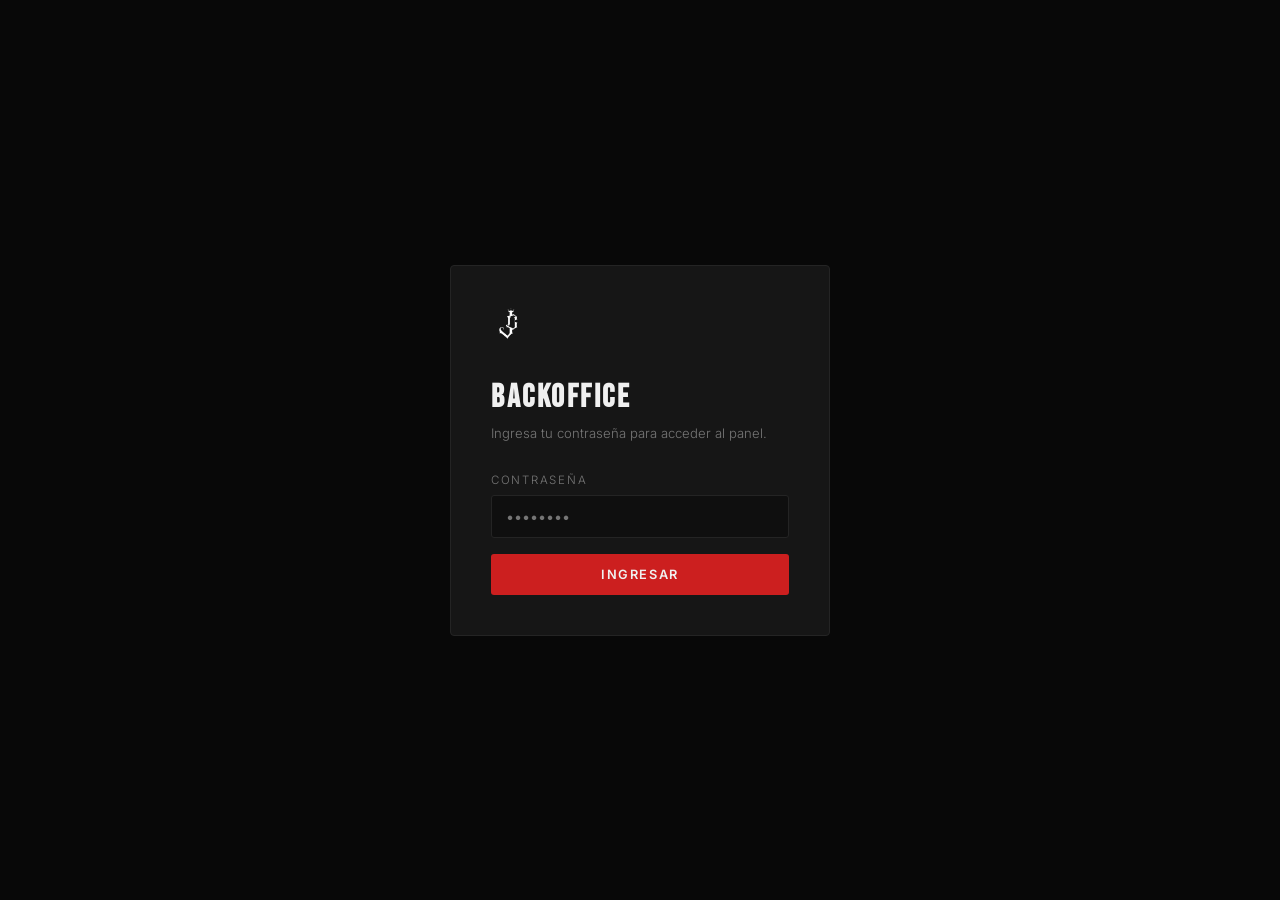
<file: admin.html>
<!DOCTYPE html>
<html lang="es-PE">
<head>
  <meta charset="UTF-8" />
  <meta name="viewport" content="width=device-width, initial-scale=1.0" />
  <title>JCAZT — Backoffice</title>
  <meta name="robots" content="noindex, nofollow" />
  <link rel="icon" type="image/png" href="images/logo/logo.png" />
  <link rel="preconnect" href="https://fonts.googleapis.com" />
  <link href="https://fonts.googleapis.com/css2?family=Bebas+Neue&family=Inter:wght@300;400;500;600&display=swap" rel="stylesheet" />
  <style>
    *, *::before, *::after { box-sizing: border-box; margin: 0; padding: 0; }
    :root {
      --black: #080808; --dark: #0f0f0f; --card: #161616;
      --border: #242424; --white: #f0f0f0; --muted: #777;
      --red: #cc1f1f; --green: #22c55e; --yellow: #eab308;
    }
    body { background: var(--black); color: var(--white); font-family: 'Inter', sans-serif; font-weight: 300; min-height: 100vh; }

    /* ===== LOGIN ===== */
    #login-screen { min-height: 100vh; display: flex; align-items: center; justify-content: center; padding: 2rem; }
    .login-card { width: 100%; max-width: 380px; background: var(--card); border: 1px solid var(--border); border-radius: 4px; padding: 2.5rem; }
    .login-card img { height: 36px; filter: brightness(0) invert(1); margin-bottom: 2rem; }
    .login-card h1 { font-family: 'Bebas Neue', cursive; font-size: 2rem; letter-spacing: 0.08em; margin-bottom: 0.5rem; }
    .login-card p { font-size: 0.82rem; color: var(--muted); margin-bottom: 2rem; }
    .field { display: flex; flex-direction: column; gap: 0.5rem; margin-bottom: 1rem; }
    .field label { font-size: 0.72rem; letter-spacing: 0.15em; text-transform: uppercase; color: var(--muted); }
    .field input { background: var(--dark); border: 1px solid var(--border); color: var(--white); padding: 12px 14px; font-size: 0.9rem; border-radius: 3px; outline: none; transition: border-color 0.2s; font-family: inherit; }
    .field input:focus { border-color: var(--red); }
    .btn-login { width: 100%; padding: 13px; background: var(--red); color: var(--white); border: none; font-size: 0.8rem; font-weight: 600; letter-spacing: 0.12em; text-transform: uppercase; cursor: pointer; border-radius: 3px; transition: background 0.2s; font-family: inherit; }
    .btn-login:hover { background: #e02222; }
    .login-error { font-size: 0.8rem; color: var(--red); margin-top: 0.75rem; display: none; }

    /* ===== DASHBOARD ===== */
    #dashboard { display: none; min-height: 100vh; flex-direction: column; }

    /* NAV */
    .admin-nav { background: var(--dark); border-bottom: 1px solid var(--border); padding: 14px 28px; display: flex; align-items: center; justify-content: space-between; position: sticky; top: 0; z-index: 10; }
    .admin-nav-left { display: flex; align-items: center; gap: 1.25rem; }
    .admin-nav img { height: 30px; filter: brightness(0) invert(1); opacity: 0.7; }
    .admin-nav-title { font-size: 0.72rem; letter-spacing: 0.2em; text-transform: uppercase; color: var(--muted); }
    .badge-live { display: flex; align-items: center; gap: 0.4rem; font-size: 0.68rem; letter-spacing: 0.1em; text-transform: uppercase; color: var(--green); }
    .badge-live::before { content: ''; width: 6px; height: 6px; border-radius: 50%; background: var(--green); animation: pulse 2s infinite; }
    .btn-sm-outline { font-size: 0.72rem; letter-spacing: 0.1em; text-transform: uppercase; color: var(--muted); background: none; border: 1px solid var(--border); padding: 6px 14px; border-radius: 3px; cursor: pointer; transition: 0.2s; font-family: inherit; }
    .btn-sm-outline:hover { color: var(--white); border-color: var(--white); }
    .admin-nav-right { display: flex; align-items: center; gap: 1rem; }

    /* TABS */
    .admin-tabs { background: var(--dark); border-bottom: 1px solid var(--border); padding: 0 28px; display: flex; gap: 0; }
    .admin-tab { padding: 14px 20px; font-size: 0.78rem; letter-spacing: 0.1em; text-transform: uppercase; color: var(--muted); background: none; border: none; border-bottom: 2px solid transparent; cursor: pointer; transition: 0.2s; font-family: inherit; }
    .admin-tab:hover { color: var(--white); }
    .admin-tab.active { color: var(--white); border-bottom-color: var(--red); }

    /* BODY */
    .admin-body { max-width: 1200px; margin: 0 auto; padding: 2.5rem 28px; flex: 1; }

    /* ===== TAB PANELS ===== */
    .tab-panel { display: none; }
    .tab-panel.active { display: block; }

    /* ===== LEADS ===== */
    .stats-row { display: grid; grid-template-columns: repeat(4, 1fr); gap: 1rem; margin-bottom: 2.5rem; }
    .stat-card { background: var(--card); border: 1px solid var(--border); border-radius: 4px; padding: 1.5rem; }
    .stat-card .label { font-size: 0.68rem; letter-spacing: 0.15em; text-transform: uppercase; color: var(--muted); display: block; margin-bottom: 0.5rem; }
    .stat-card .value { font-family: 'Bebas Neue', cursive; font-size: 2.5rem; color: var(--red); letter-spacing: 0.04em; line-height: 1; display: block; }
    .stat-card .sub { font-size: 0.75rem; color: var(--muted); display: block; margin-top: 0.25rem; }
    .table-header { display: flex; align-items: center; justify-content: space-between; margin-bottom: 1rem; flex-wrap: wrap; gap: 1rem; }
    .table-header h2 { font-family: 'Bebas Neue', cursive; font-size: 1.5rem; letter-spacing: 0.08em; }
    .table-actions { display: flex; gap: 0.75rem; align-items: center; }
    .search-input { background: var(--card); border: 1px solid var(--border); color: var(--white); padding: 8px 14px; font-size: 0.82rem; border-radius: 3px; outline: none; width: 220px; transition: border-color 0.2s; font-family: inherit; }
    .search-input:focus { border-color: var(--red); }
    .table-wrap { overflow-x: auto; background: var(--card); border: 1px solid var(--border); border-radius: 4px; }
    table { width: 100%; border-collapse: collapse; }
    thead th { font-size: 0.65rem; letter-spacing: 0.15em; text-transform: uppercase; color: var(--muted); padding: 12px 16px; text-align: left; border-bottom: 1px solid var(--border); white-space: nowrap; }
    tbody tr { border-bottom: 1px solid var(--border); transition: background 0.15s; }
    tbody tr:last-child { border-bottom: none; }
    tbody tr:hover { background: rgba(204,31,31,0.05); }
    tbody td { padding: 12px 16px; font-size: 0.85rem; }
    td.email { font-weight: 500; }
    td.code { font-family: monospace; color: var(--red); font-size: 0.8rem; }
    td.source { font-size: 0.75rem; color: var(--muted); }
    td.date { font-size: 0.78rem; color: var(--muted); white-space: nowrap; }

    /* ===== IMAGES ===== */
    .img-section-tabs { display: flex; gap: 0.5rem; margin-bottom: 2rem; flex-wrap: wrap; }
    .img-section-tab { padding: 8px 20px; font-size: 0.75rem; letter-spacing: 0.1em; text-transform: uppercase; background: var(--card); border: 1px solid var(--border); color: var(--muted); border-radius: 999px; cursor: pointer; transition: 0.2s; font-family: inherit; }
    .img-section-tab:hover { color: var(--white); border-color: var(--white); }
    .img-section-tab.active { background: var(--red); border-color: var(--red); color: var(--white); }

    .upload-zone {
      border: 2px dashed var(--border); border-radius: 4px; padding: 2.5rem;
      text-align: center; cursor: pointer; transition: border-color 0.2s, background 0.2s;
      margin-bottom: 2rem; position: relative;
    }
    .upload-zone:hover, .upload-zone.drag-over { border-color: var(--red); background: rgba(204,31,31,0.04); }
    .upload-zone input[type="file"] { position: absolute; inset: 0; opacity: 0; cursor: pointer; width: 100%; height: 100%; }
    .upload-icon { font-size: 2.5rem; margin-bottom: 0.75rem; display: block; }
    .upload-zone p { font-size: 0.88rem; color: var(--muted); }
    .upload-zone strong { color: var(--white); }
    .upload-zone small { font-size: 0.72rem; color: var(--muted); display: block; margin-top: 0.4rem; }

    .upload-queue { display: flex; flex-direction: column; gap: 0.5rem; margin-bottom: 1.5rem; }
    .upload-item { display: flex; align-items: center; gap: 1rem; background: var(--card); border: 1px solid var(--border); border-radius: 3px; padding: 10px 14px; }
    .upload-item-thumb { width: 44px; height: 44px; object-fit: cover; border-radius: 2px; flex-shrink: 0; }
    .upload-item-info { flex: 1; min-width: 0; }
    .upload-item-name { font-size: 0.82rem; white-space: nowrap; overflow: hidden; text-overflow: ellipsis; }
    .upload-item-size { font-size: 0.72rem; color: var(--muted); }
    .upload-item-status { font-size: 0.72rem; letter-spacing: 0.1em; text-transform: uppercase; flex-shrink: 0; }
    .status-pending { color: var(--muted); }
    .status-uploading { color: var(--yellow); }
    .status-done { color: var(--green); }
    .status-error { color: var(--red); }
    .btn-upload-all { padding: 12px 28px; background: var(--red); color: var(--white); border: none; font-size: 0.8rem; font-weight: 600; letter-spacing: 0.12em; text-transform: uppercase; cursor: pointer; border-radius: 3px; transition: background 0.2s; font-family: inherit; margin-bottom: 2rem; }
    .btn-upload-all:hover { background: #e02222; }
    .btn-upload-all:disabled { opacity: 0.5; cursor: not-allowed; }

    .img-grid-header { display: flex; align-items: center; justify-content: space-between; margin-bottom: 1rem; }
    .img-grid-header h3 { font-family: 'Bebas Neue', cursive; font-size: 1.4rem; letter-spacing: 0.08em; }
    .img-count { font-size: 0.72rem; color: var(--muted); letter-spacing: 0.1em; }
    .img-grid { display: grid; grid-template-columns: repeat(auto-fill, minmax(160px, 1fr)); gap: 10px; }
    .img-card { position: relative; background: var(--card); border: 1px solid var(--border); border-radius: 3px; overflow: hidden; aspect-ratio: 1; }
    .img-card img { width: 100%; height: 100%; object-fit: cover; display: block; transition: transform 0.3s; }
    .img-card:hover img { transform: scale(1.05); }
    .img-card-overlay { position: absolute; inset: 0; background: rgba(8,8,8,0.7); display: flex; flex-direction: column; align-items: center; justify-content: center; gap: 0.5rem; opacity: 0; transition: opacity 0.2s; }
    .img-card:hover .img-card-overlay { opacity: 1; }
    .btn-replace-img { padding: 7px 16px; background: rgba(255,255,255,0.1); color: var(--white); border: 1px solid rgba(255,255,255,0.3); font-size: 0.7rem; font-weight: 600; letter-spacing: 0.1em; text-transform: uppercase; cursor: pointer; border-radius: 3px; font-family: inherit; transition: background 0.2s; }
    .btn-replace-img:hover { background: rgba(255,255,255,0.2); }
    .btn-delete-img { padding: 7px 16px; background: var(--red); color: var(--white); border: none; font-size: 0.7rem; font-weight: 600; letter-spacing: 0.1em; text-transform: uppercase; cursor: pointer; border-radius: 3px; font-family: inherit; transition: background 0.2s; }
    .btn-delete-img:hover { background: #e02222; }
    .img-card-name { font-size: 0.65rem; color: rgba(240,240,240,0.6); max-width: 120px; text-align: center; overflow: hidden; text-overflow: ellipsis; white-space: nowrap; }

    .empty-state { text-align: center; padding: 4rem 2rem; color: var(--muted); font-size: 0.88rem; }
    .loading-msg { text-align: center; padding: 3rem; font-size: 0.8rem; letter-spacing: 0.15em; text-transform: uppercase; color: var(--muted); }

    @keyframes pulse { 0%,100% { opacity:1; } 50% { opacity:0.4; } }

    @media (max-width: 768px) {
      .admin-body { padding: 1.5rem 16px; }
      .stats-row { grid-template-columns: 1fr 1fr; }
      .table-actions { width: 100%; flex-direction: column; align-items: flex-start; }
      .search-input { width: 100%; }
      .img-grid { grid-template-columns: repeat(auto-fill, minmax(120px, 1fr)); }
    }
    @media (max-width: 480px) {
      .stats-row { grid-template-columns: 1fr; }
      .admin-tabs { padding: 0 16px; overflow-x: auto; }
    }
  </style>
</head>
<body>

<!-- LOGIN -->
<div id="login-screen">
  <div class="login-card">
    <img src="images/logo/logo.png" alt="JCAZT" />
    <h1>Backoffice</h1>
    <p>Ingresa tu contraseña para acceder al panel.</p>
    <div class="field">
      <label for="passwordInput">Contraseña</label>
      <input type="password" id="passwordInput" placeholder="••••••••" autocomplete="current-password" />
    </div>
    <button class="btn-login" id="loginBtn">Ingresar</button>
    <p class="login-error" id="loginError">Contraseña incorrecta.</p>
  </div>
</div>

<!-- DASHBOARD -->
<div id="dashboard">
  <nav class="admin-nav">
    <div class="admin-nav-left">
      <img src="images/logo/logo.png" alt="JCAZT" />
      <span class="admin-nav-title">Backoffice</span>
    </div>
    <div class="admin-nav-right">
      <span class="badge-live">En vivo</span>
      <button class="btn-sm-outline" id="logoutBtn">Salir</button>
    </div>
  </nav>

  <div class="admin-tabs">
    <button class="admin-tab active" data-tab="leads">Leads</button>
    <button class="admin-tab" data-tab="images">Imágenes</button>
  </div>

  <div class="admin-body">

    <!-- TAB: LEADS -->
    <div class="tab-panel active" id="tab-leads">
      <div class="stats-row">
        <div class="stat-card">
          <span class="label">Total leads</span>
          <span class="value" id="statTotal">—</span>
          <span class="sub">emails capturados</span>
        </div>
        <div class="stat-card">
          <span class="label">Esta semana</span>
          <span class="value" id="statWeek">—</span>
          <span class="sub">nuevos registros</span>
        </div>
        <div class="stat-card">
          <span class="label">Hoy</span>
          <span class="value" id="statToday">—</span>
          <span class="sub">registros del día</span>
        </div>
        <div class="stat-card">
          <span class="label">Código activo</span>
          <span class="value" style="font-size:1.5rem;color:var(--white)">JCAZT15</span>
          <span class="sub">15% de descuento</span>
        </div>
      </div>

      <div class="table-header">
        <h2>Lista de Leads</h2>
        <div class="table-actions">
          <input class="search-input" id="searchInput" type="text" placeholder="Buscar email..." />
          <button class="btn-sm-outline" id="exportBtn">Exportar CSV</button>
        </div>
      </div>
      <div class="table-wrap">
        <div class="loading-msg" id="tableLoading">Cargando datos...</div>
        <table id="leadsTable" style="display:none">
          <thead><tr><th>#</th><th>Email</th><th>Código</th><th>Fuente</th><th>Fecha</th></tr></thead>
          <tbody id="leadsBody"></tbody>
        </table>
        <div class="empty-state" id="emptyLeads" style="display:none">Aún no hay leads registrados.</div>
      </div>
    </div>

    <!-- TAB: IMÁGENES -->
    <div class="tab-panel" id="tab-images">

      <!-- SECTION TABS -->
      <div class="img-section-tabs">
        <button class="img-section-tab active" data-section="jcazt-style">JCAZT Style</button>
        <button class="img-section-tab" data-section="minis-fineline">Minis · Fine Line</button>
        <button class="img-section-tab" data-section="conceptual">Conceptual</button>
        <button class="img-section-tab" data-section="nuevo">Nuevo</button>
      </div>

      <!-- UPLOAD ZONE -->
      <div class="upload-zone" id="uploadZone">
        <input type="file" id="fileInput" accept="image/jpeg,image/png,image/webp" multiple />
        <span class="upload-icon">🖼️</span>
        <p><strong>Arrastra imágenes aquí</strong> o haz clic para seleccionar</p>
        <small>JPG, PNG, WebP · Máximo 8MB por imagen · Se comprimirán automáticamente</small>
      </div>

      <div id="uploadQueue" class="upload-queue" style="display:none"></div>
      <button class="btn-upload-all" id="uploadAllBtn" style="display:none">Subir todas las imágenes</button>

      <!-- IMAGE GRID -->
      <div class="img-grid-header">
        <h3 id="imgGridTitle">JCAZT Style</h3>
        <span class="img-count" id="imgCount">Cargando...</span>
      </div>
      <div class="loading-msg" id="imgLoading">Cargando imágenes...</div>
      <div class="img-grid" id="imgGrid"></div>
      <div class="empty-state" id="emptyImages" style="display:none">No hay imágenes en esta sección.</div>
    </div>

  </div>
</div>

<script>
let adminPassword = '';
let allLeads = [];
let currentSection = 'jcazt-style';
let uploadFiles = [];

const SECTION_LABELS = {
  'jcazt-style': 'JCAZT Style',
  'minis-fineline': 'Minis · Fine Line',
  'conceptual': 'Conceptual',
  'nuevo': 'Nuevo',
};

// ===== LOGIN =====
const loginScreen = document.getElementById('login-screen');
const dashboard   = document.getElementById('dashboard');
const loginBtn    = document.getElementById('loginBtn');
const loginError  = document.getElementById('loginError');
const passwordInput = document.getElementById('passwordInput');

passwordInput.addEventListener('keydown', e => { if (e.key === 'Enter') loginBtn.click(); });

loginBtn.addEventListener('click', async () => {
  const pwd = passwordInput.value.trim();
  if (!pwd) return;
  loginBtn.textContent = 'Verificando...';
  loginBtn.disabled = true;
  try {
    const res = await fetch('/api/leads', { headers: { 'x-admin-password': pwd } });
    if (res.status === 401) {
      loginError.style.display = 'block';
      loginBtn.textContent = 'Ingresar'; loginBtn.disabled = false; return;
    }
    const data = await res.json();
    adminPassword = pwd;
    allLeads = data.leads || [];
    showDashboard();
  } catch {
    loginError.textContent = 'Error de conexión.';
    loginError.style.display = 'block';
    loginBtn.textContent = 'Ingresar'; loginBtn.disabled = false;
  }
});

document.getElementById('logoutBtn').addEventListener('click', () => {
  adminPassword = ''; allLeads = [];
  dashboard.style.display = 'none';
  loginScreen.style.display = 'flex';
  passwordInput.value = ''; loginError.style.display = 'none';
});

function showDashboard() {
  loginScreen.style.display = 'none';
  dashboard.style.display = 'flex';
  document.getElementById('tableLoading').style.display = 'none';
  renderStats(allLeads);
  renderLeadsTable(allLeads);
  loadImages(currentSection);
}

// ===== TABS =====
document.querySelectorAll('.admin-tab').forEach(tab => {
  tab.addEventListener('click', () => {
    document.querySelectorAll('.admin-tab').forEach(t => t.classList.remove('active'));
    document.querySelectorAll('.tab-panel').forEach(p => p.classList.remove('active'));
    tab.classList.add('active');
    document.getElementById('tab-' + tab.dataset.tab).classList.add('active');
  });
});

// ===== LEADS =====
function renderStats(leads) {
  const now = new Date();
  const todayStr = now.toISOString().slice(0, 10);
  const weekAgo = new Date(now - 7 * 86400000);
  document.getElementById('statTotal').textContent = leads.length;
  document.getElementById('statToday').textContent = leads.filter(l => l.created_at?.startsWith(todayStr)).length;
  document.getElementById('statWeek').textContent = leads.filter(l => l.created_at && new Date(l.created_at) > weekAgo).length;
}

function renderLeadsTable(leads) {
  const tbody = document.getElementById('leadsBody');
  const table = document.getElementById('leadsTable');
  const empty = document.getElementById('emptyLeads');
  if (!leads.length) { table.style.display = 'none'; empty.style.display = 'block'; return; }
  empty.style.display = 'none'; table.style.display = 'table';
  tbody.innerHTML = leads.map((l, i) => `
    <tr>
      <td style="color:var(--muted)">${leads.length - i}</td>
      <td class="email">${esc(l.email)}</td>
      <td class="code">${esc(l.discount_code || 'JCAZT15')}</td>
      <td class="source">${esc(l.source || '—')}</td>
      <td class="date">${formatDate(l.created_at)}</td>
    </tr>
  `).join('');
}

document.getElementById('searchInput').addEventListener('input', e => {
  const q = e.target.value.toLowerCase();
  renderLeadsTable(allLeads.filter(l => l.email.toLowerCase().includes(q)));
});

document.getElementById('exportBtn').addEventListener('click', () => {
  if (!allLeads.length) return;
  const rows = [['Email','Codigo','Fuente','Fecha'], ...allLeads.map(l => [l.email, l.discount_code||'JCAZT15', l.source||'', formatDate(l.created_at)])];
  const csv = rows.map(r => r.map(v => `"${v}"`).join(',')).join('\n');
  const blob = new Blob([csv], { type: 'text/csv;charset=utf-8;' });
  const a = Object.assign(document.createElement('a'), { href: URL.createObjectURL(blob), download: `leads-${new Date().toISOString().slice(0,10)}.csv` });
  a.click();
});

// ===== IMAGE SECTION TABS =====
document.querySelectorAll('.img-section-tab').forEach(tab => {
  tab.addEventListener('click', () => {
    document.querySelectorAll('.img-section-tab').forEach(t => t.classList.remove('active'));
    tab.classList.add('active');
    currentSection = tab.dataset.section;
    clearUploadQueue();
    loadImages(currentSection);
  });
});

// ===== LOAD IMAGES =====
async function loadImages(section) {
  const grid = document.getElementById('imgGrid');
  const loading = document.getElementById('imgLoading');
  const empty = document.getElementById('emptyImages');
  const count = document.getElementById('imgCount');
  document.getElementById('imgGridTitle').textContent = SECTION_LABELS[section];
  grid.innerHTML = ''; loading.style.display = 'block'; empty.style.display = 'none';

  try {
    const res = await fetch(`/api/images?section=${section}`, { headers: { 'x-admin-password': adminPassword } });
    const data = await res.json();
    const images = data.images?.[section] || [];
    loading.style.display = 'none';
    count.textContent = `${images.length} imagen${images.length !== 1 ? 'es' : ''}`;
    if (!images.length) { empty.style.display = 'block'; return; }
    grid.innerHTML = images.map(img => `
      <div class="img-card" data-path="${esc(img.path)}">
        <img src="${esc(img.url)}" alt="Tatuaje" loading="lazy" />
        <div class="img-card-overlay">
          <button class="btn-replace-img" onclick="replaceImage('${esc(img.path)}', this)">Reemplazar</button>
          <button class="btn-delete-img" onclick="deleteImage('${esc(img.path)}', this)">Eliminar</button>
          <span class="img-card-name">${esc(img.name)}</span>
        </div>
      </div>
    `).join('');
  } catch (err) {
    loading.style.display = 'none';
    grid.innerHTML = '<div class="empty-state">Error al cargar imágenes.</div>';
  }
}

// ===== DELETE IMAGE =====
async function deleteImage(path, btn) {
  if (!confirm('¿Eliminar esta imagen? Esta acción no se puede deshacer.')) return;
  btn.textContent = '...'; btn.disabled = true;
  try {
    const res = await fetch('/api/images', {
      method: 'DELETE',
      headers: { 'Content-Type': 'application/json', 'x-admin-password': adminPassword },
      body: JSON.stringify({ path }),
    });
    if (res.ok) {
      const card = btn.closest('.img-card');
      card.style.opacity = '0'; card.style.transition = 'opacity 0.3s';
      setTimeout(() => { card.remove(); updateImgCount(); }, 300);
    } else {
      btn.textContent = 'Eliminar'; btn.disabled = false;
      alert('Error al eliminar la imagen.');
    }
  } catch { btn.textContent = 'Eliminar'; btn.disabled = false; }
}

// ===== REPLACE IMAGE =====
async function replaceImage(oldPath, btn) {
  const input = document.createElement('input');
  input.type = 'file';
  input.accept = 'image/jpeg,image/png,image/webp';
  input.click();
  input.onchange = async () => {
    const file = input.files[0];
    if (!file) return;
    btn.textContent = 'Subiendo...'; btn.disabled = true;
    try {
      const compressed = await compressImage(file);
      const res = await fetch('/api/upload', {
        method: 'POST',
        headers: { 'Content-Type': 'application/json', 'x-admin-password': adminPassword },
        body: JSON.stringify({ section: currentSection, filename: file.name, data: compressed.data, mimetype: compressed.type }),
      });
      if (!res.ok) throw new Error();
      const { path: newPath, url: newUrl } = await res.json();
      // delete old
      await fetch('/api/images', {
        method: 'DELETE',
        headers: { 'Content-Type': 'application/json', 'x-admin-password': adminPassword },
        body: JSON.stringify({ path: oldPath }),
      });
      // update card in-place
      const card = btn.closest('.img-card');
      card.querySelector('img').src = newUrl + '?v=' + Date.now();
      card.dataset.path = newPath;
      btn.setAttribute('onclick', `replaceImage('${esc(newPath)}', this)`);
      card.querySelector('.btn-delete-img').setAttribute('onclick', `deleteImage('${esc(newPath)}', this)`);
      card.querySelector('.img-card-name').textContent = file.name;
      btn.textContent = 'Reemplazar'; btn.disabled = false;
    } catch {
      btn.textContent = 'Reemplazar'; btn.disabled = false;
      alert('Error al reemplazar imagen.');
    }
  };
}

function updateImgCount() {
  const n = document.querySelectorAll('#imgGrid .img-card').length;
  document.getElementById('imgCount').textContent = `${n} imagen${n !== 1 ? 'es' : ''}`;
  if (!n) document.getElementById('emptyImages').style.display = 'block';
}

// ===== UPLOAD =====
const uploadZone = document.getElementById('uploadZone');
const fileInput  = document.getElementById('fileInput');
const uploadQueue = document.getElementById('uploadQueue');
const uploadAllBtn = document.getElementById('uploadAllBtn');

uploadZone.addEventListener('dragover', e => { e.preventDefault(); uploadZone.classList.add('drag-over'); });
uploadZone.addEventListener('dragleave', () => uploadZone.classList.remove('drag-over'));
uploadZone.addEventListener('drop', e => {
  e.preventDefault(); uploadZone.classList.remove('drag-over');
  addFiles([...e.dataTransfer.files]);
});
fileInput.addEventListener('change', () => { addFiles([...fileInput.files]); fileInput.value = ''; });

function addFiles(files) {
  const valid = files.filter(f => f.type.startsWith('image/'));
  if (!valid.length) return;
  uploadFiles = [...uploadFiles, ...valid.map(f => ({ file: f, status: 'pending' }))];
  renderQueue();
}

function clearUploadQueue() {
  uploadFiles = [];
  uploadQueue.style.display = 'none';
  uploadAllBtn.style.display = 'none';
  uploadQueue.innerHTML = '';
}

function renderQueue() {
  if (!uploadFiles.length) { uploadQueue.style.display = 'none'; uploadAllBtn.style.display = 'none'; return; }
  uploadQueue.style.display = 'flex';
  uploadAllBtn.style.display = 'inline-block';
  uploadQueue.innerHTML = uploadFiles.map((item, i) => `
    <div class="upload-item" id="queue-item-${i}">
      <img class="upload-item-thumb" src="${URL.createObjectURL(item.file)}" alt="" />
      <div class="upload-item-info">
        <div class="upload-item-name">${esc(item.file.name)}</div>
        <div class="upload-item-size">${(item.file.size / 1024 / 1024).toFixed(1)} MB</div>
      </div>
      <span class="upload-item-status status-${item.status}" id="status-${i}">
        ${{ pending: 'Pendiente', uploading: 'Subiendo...', done: '✓ Listo', error: '✗ Error' }[item.status]}
      </span>
    </div>
  `).join('');
}

uploadAllBtn.addEventListener('click', async () => {
  uploadAllBtn.disabled = true;
  uploadAllBtn.textContent = 'Subiendo...';
  for (let i = 0; i < uploadFiles.length; i++) {
    if (uploadFiles[i].status === 'done') continue;
    uploadFiles[i].status = 'uploading';
    updateItemStatus(i);
    try {
      const compressed = await compressImage(uploadFiles[i].file);
      const res = await fetch('/api/upload', {
        method: 'POST',
        headers: { 'Content-Type': 'application/json', 'x-admin-password': adminPassword },
        body: JSON.stringify({ section: currentSection, filename: uploadFiles[i].file.name, data: compressed.data, mimetype: compressed.type }),
      });
      uploadFiles[i].status = res.ok ? 'done' : 'error';
    } catch { uploadFiles[i].status = 'error'; }
    updateItemStatus(i);
  }
  uploadAllBtn.textContent = 'Subir todas las imágenes';
  uploadAllBtn.disabled = false;
  loadImages(currentSection);
});

function updateItemStatus(i) {
  const el = document.getElementById(`status-${i}`);
  if (!el) return;
  el.className = `upload-item-status status-${uploadFiles[i].status}`;
  el.textContent = { pending: 'Pendiente', uploading: 'Subiendo...', done: '✓ Listo', error: '✗ Error' }[uploadFiles[i].status];
}

// Compress image to max ~2MB using Canvas
function compressImage(file) {
  return new Promise((resolve) => {
    const reader = new FileReader();
    reader.onload = e => {
      const img = new Image();
      img.onload = () => {
        const MAX = 1800;
        let { width: w, height: h } = img;
        if (w > MAX || h > MAX) {
          if (w > h) { h = Math.round(h * MAX / w); w = MAX; }
          else { w = Math.round(w * MAX / h); h = MAX; }
        }
        const canvas = document.createElement('canvas');
        canvas.width = w; canvas.height = h;
        canvas.getContext('2d').drawImage(img, 0, 0, w, h);
        const data = canvas.toDataURL('image/jpeg', 0.82);
        resolve({ data, type: 'image/jpeg' });
      };
      img.src = e.target.result;
    };
    reader.readAsDataURL(file);
  });
}

// ===== HELPERS =====
function formatDate(iso) {
  if (!iso) return '—';
  return new Date(iso).toLocaleString('es-PE', { day:'2-digit', month:'2-digit', year:'numeric', hour:'2-digit', minute:'2-digit' });
}
function esc(str) {
  return String(str ?? '').replace(/&/g,'&amp;').replace(/</g,'&lt;').replace(/>/g,'&gt;').replace(/"/g,'&quot;');
}
</script>
</body>
</html>
</file>
